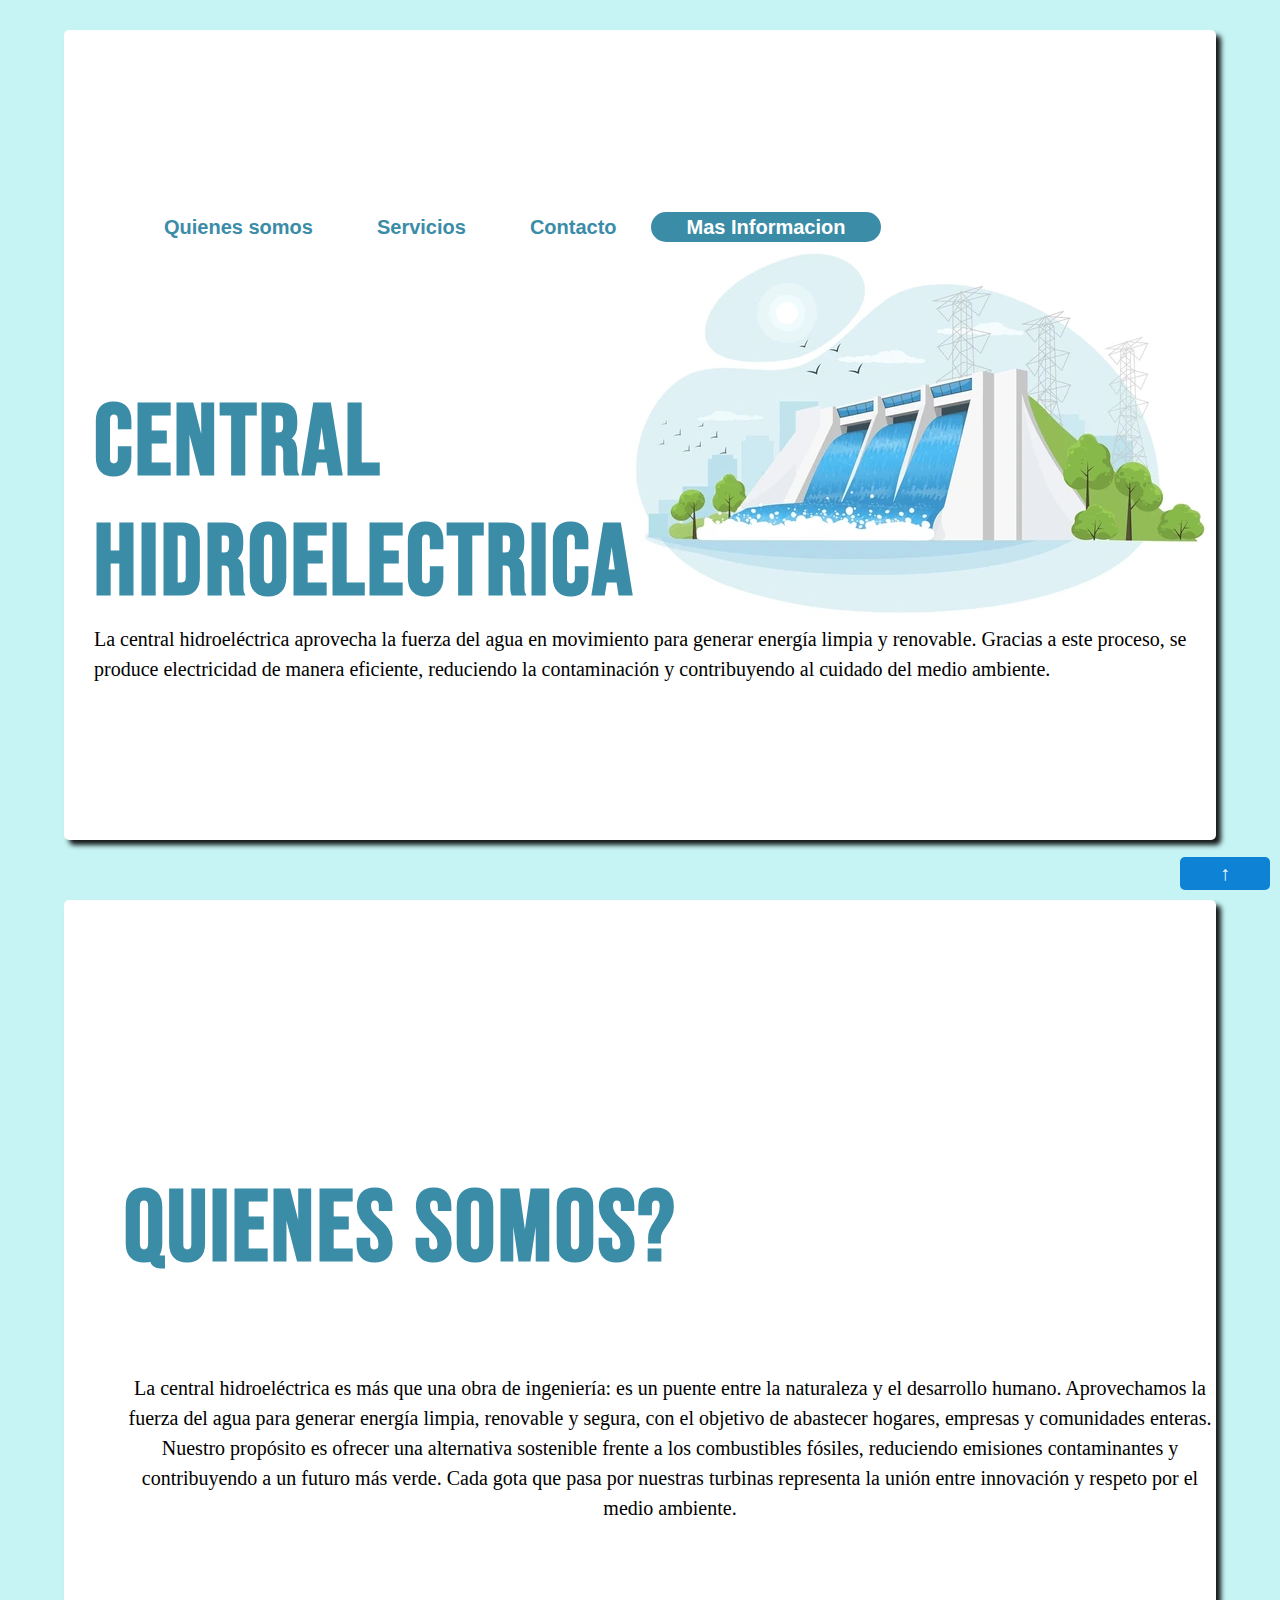
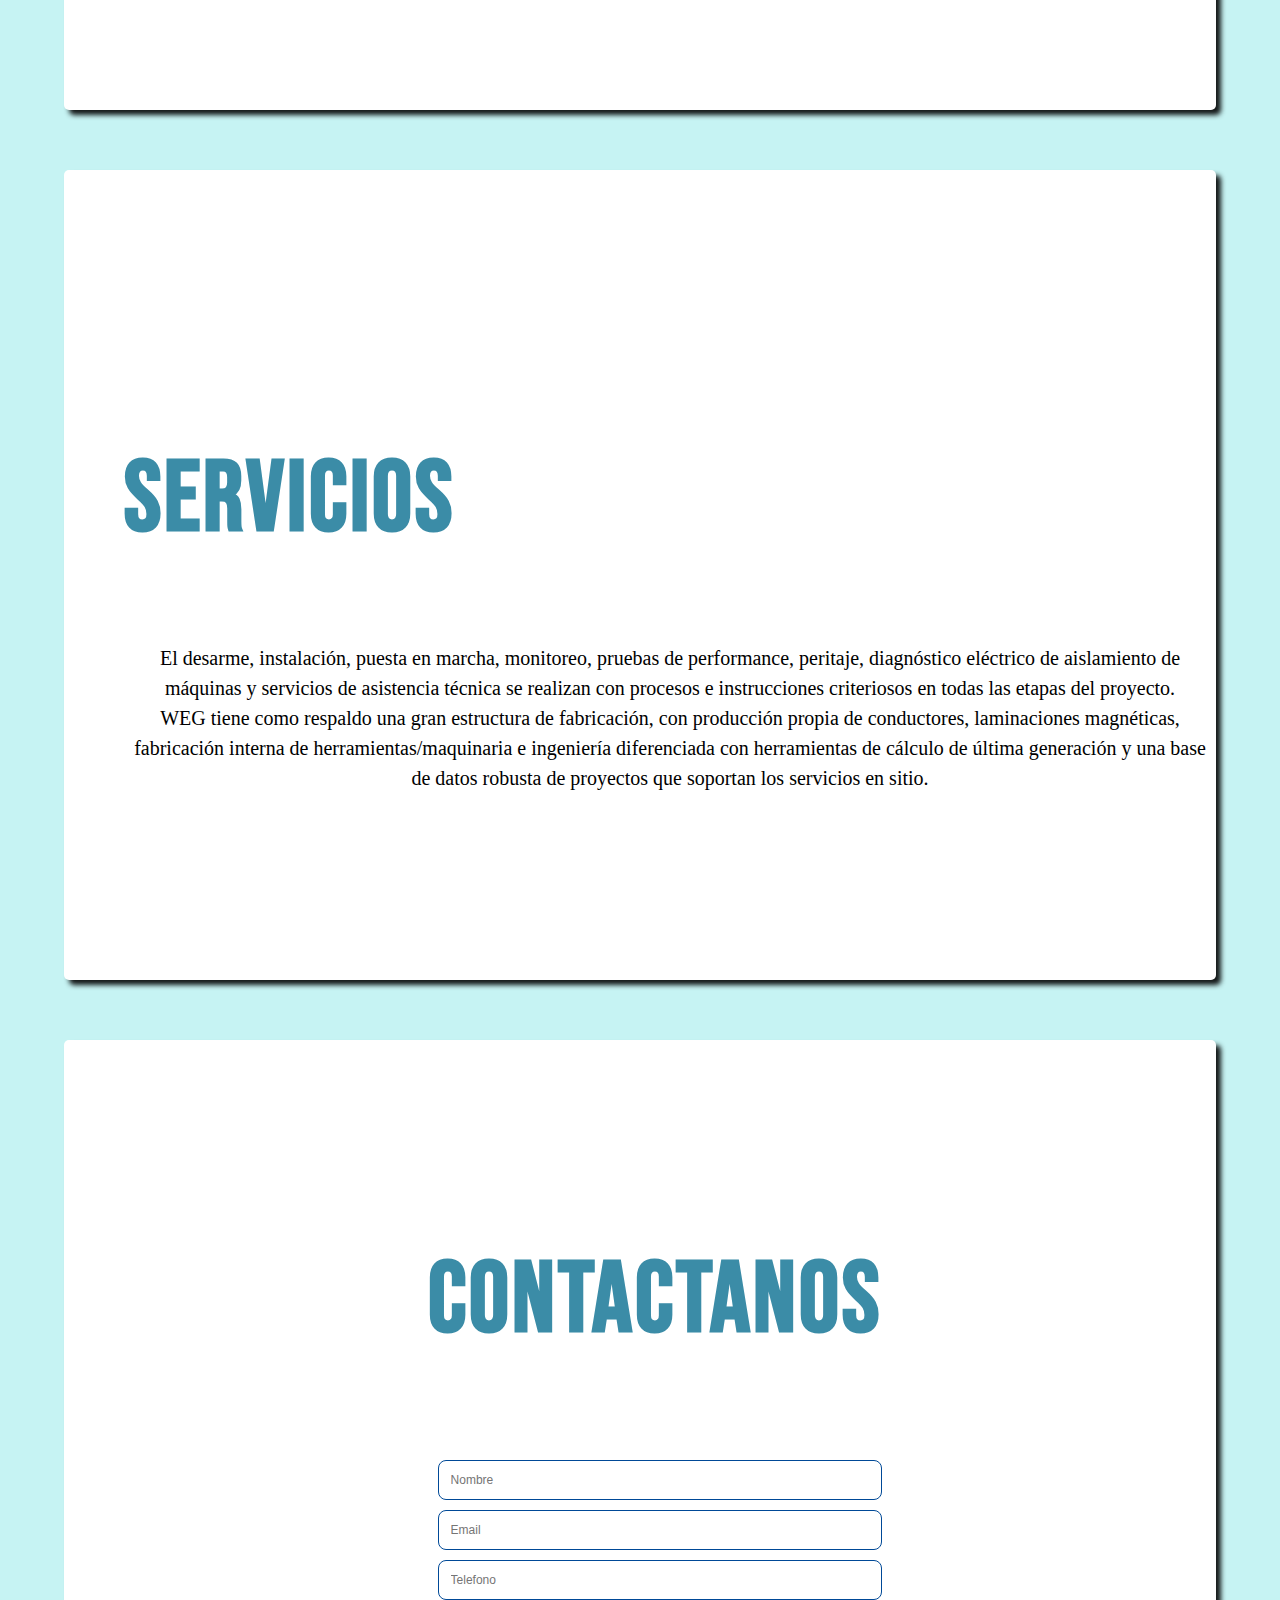
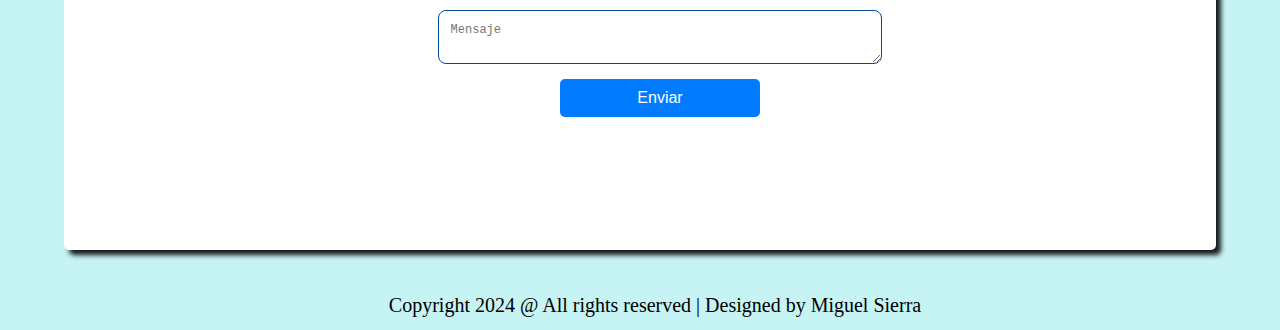
<file: index.html>
<!DOCTYPE html>

<html lang="en">
<head>
    <meta charset="UTF-8">
    <meta name="viewport" content="width=device-width, initial-scale=1.0">
    <title>Document</title>
    <link rel="stylesheet" href="Central.css">
</head>

<body>
    <header>
        <div class="container-Principal" id="home">
            <div class="central-Hidroelectrica">
                    <nav>
                        <ul>
                            <a class="navegation"  href="#about">Quienes somos</a>
                            <a class="navegation"  href="#services">Servicios</a>
                            <a class="navegation"  href="#contact">Contacto</a>
                            <button class="btton-saber-mas"><a href="https://es.wikipedia.org/wiki/Central_hidroeléctrica">Mas Informacion</a></button>
                        </ul>
                    </nav>
                    <div class="informacion-principal">
                        <H1>CENTRAL <br> HIDROELECTRICA</H1>
                        <p>La central hidroeléctrica aprovecha la fuerza del agua en movimiento para generar energía limpia y renovable. Gracias a este proceso, se produce electricidad de manera eficiente, reduciendo la contaminación y contribuyendo al cuidado del medio ambiente.</p>
                    </div>
                </div>
            </div>
        </div>
    </header>

    <section class="about" id="about">
        <div class="about-central">
            <nav>
            <h2>QUIENES SOMOS?</h2>
            <p>La central hidroeléctrica es más que una obra de ingeniería: es un puente entre la naturaleza y el desarrollo humano. Aprovechamos la fuerza del agua para generar energía limpia, renovable y segura, con el objetivo de abastecer hogares, empresas y comunidades enteras.</p>
            <p>Nuestro propósito es ofrecer una alternativa sostenible frente a los combustibles fósiles, reduciendo emisiones contaminantes y contribuyendo a un futuro más verde. Cada gota que pasa por nuestras turbinas representa la unión entre innovación y respeto por el medio ambiente.</p>
            
        </div>
    </section>

     <section class="services" id="services">
        <div class="about-central">
            <nav>
            <h2>SERVICIOS</h2>
            <p>El desarme, instalación, puesta en marcha, monitoreo, pruebas de performance, peritaje, diagnóstico eléctrico de aislamiento de máquinas y servicios de asistencia técnica se realizan con procesos e instrucciones criteriosos en todas las etapas del proyecto.</p>
            <p>WEG tiene como respaldo una gran estructura de fabricación, con producción propia de conductores, laminaciones magnéticas, fabricación interna de herramientas/maquinaria e ingeniería diferenciada con herramientas de cálculo de última generación y una base de datos robusta de proyectos que soportan los servicios en sitio. </p>
    </section>

    <section id="contact" class="contactanos">
        <h2>CONTACTANOS</h2>
        <form action="#">
            <ul>
                <li><input type="text" placeholder="Nombre" required></li>
                <li><input type="email" placeholder="Email" required></li>
                <li><input type="tel" placeholder="Telefono" required></li>
                <li><textarea name="mensaje" id="mensaje" cols="15" rows="0" placeholder="Mensaje"></textarea></li>
                <li><button type="submit">Enviar</button></li>
            </ul>
        </form>
    </section>

    <footer>
        <p> Copyright 2024 @ All rights reserved | Designed by Miguel Sierra</p>
    </footer>


    <div class="scroll">
        <button> <a href="#home">↑</a></button>
    </div>
</body>
</html>
</file>
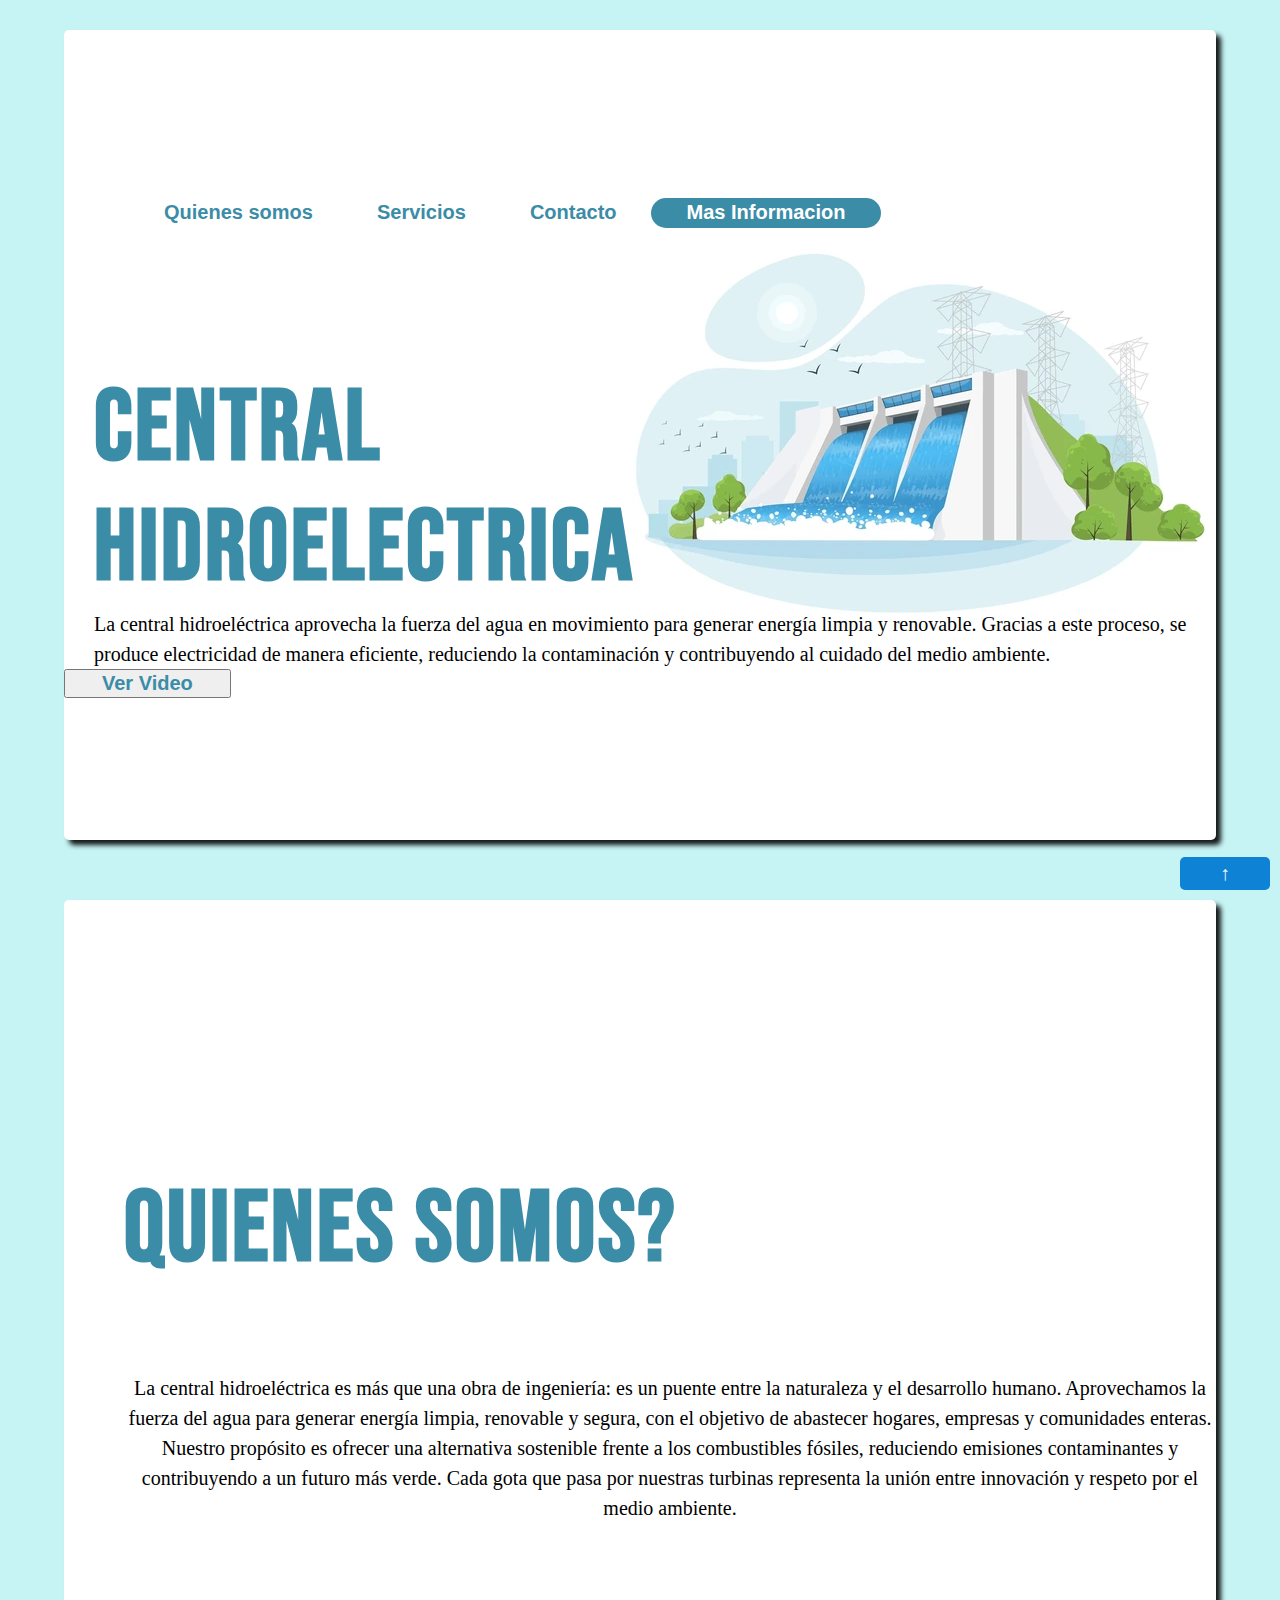
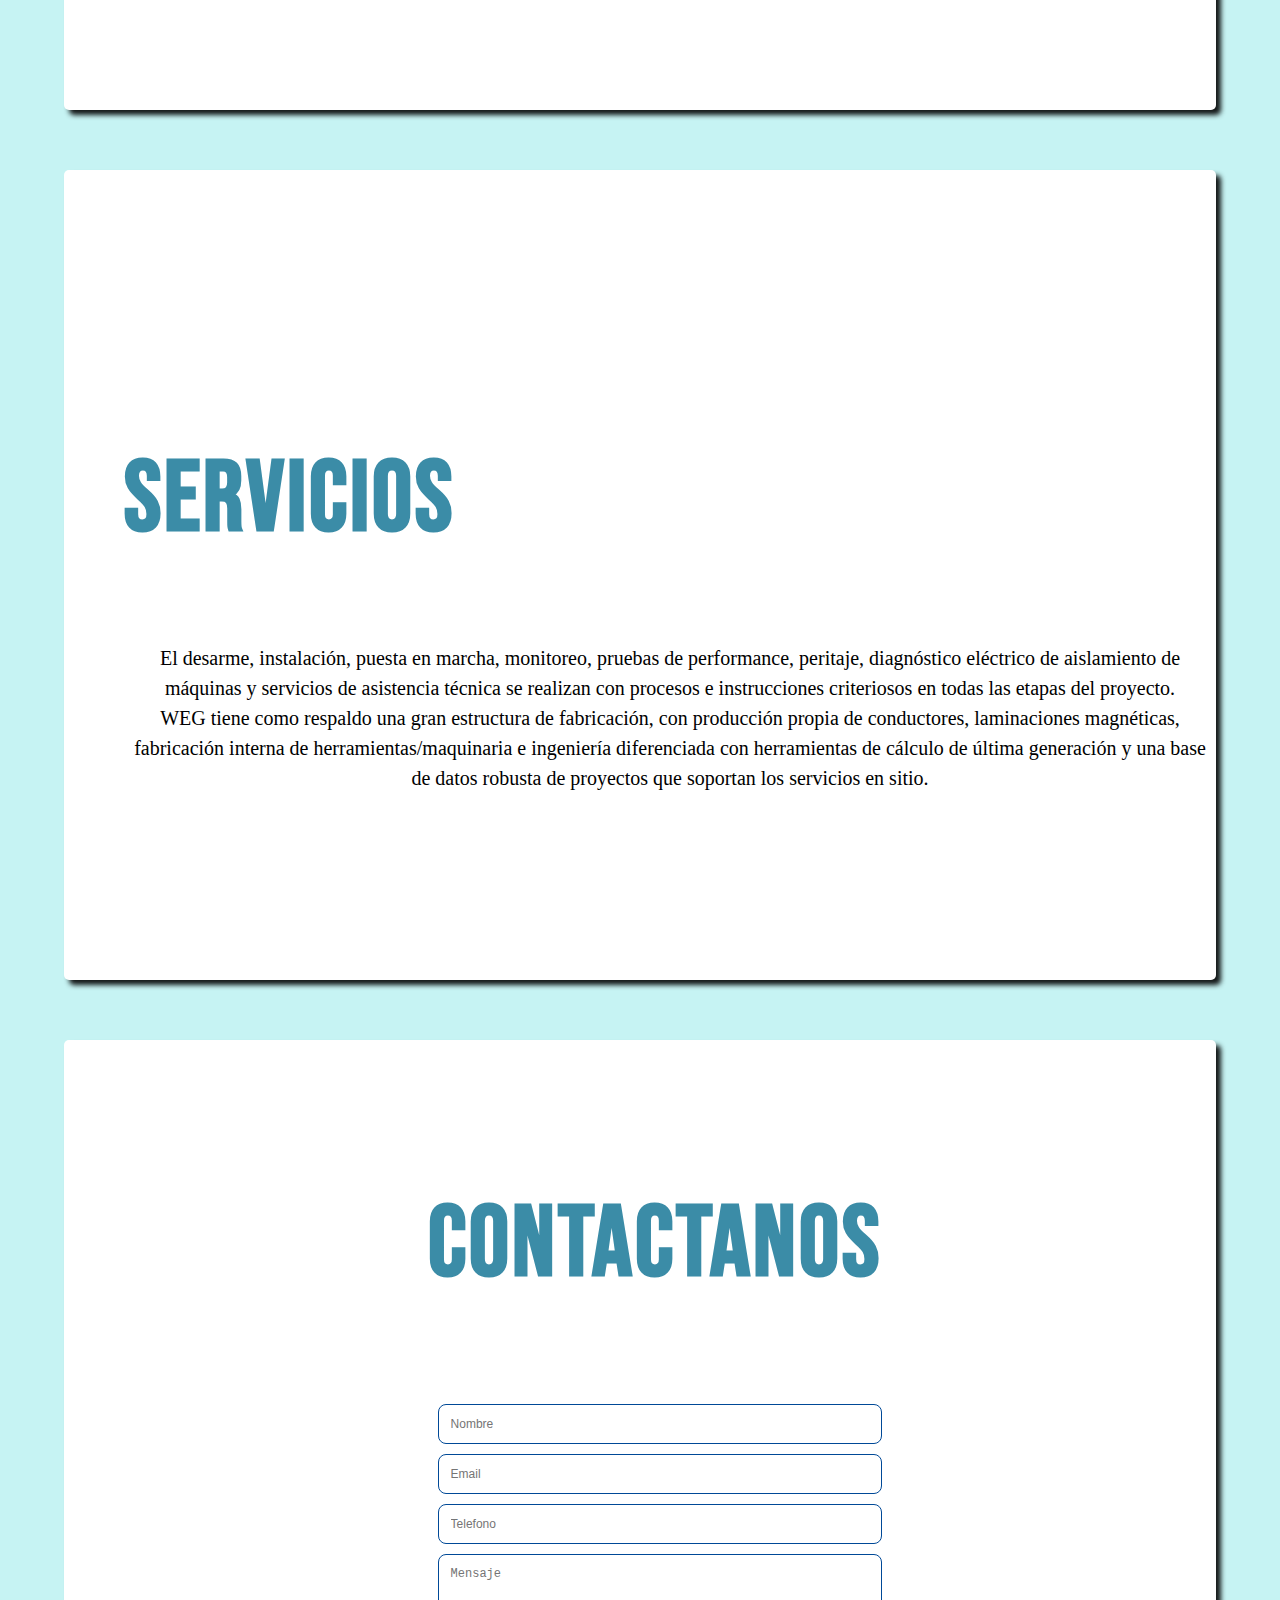
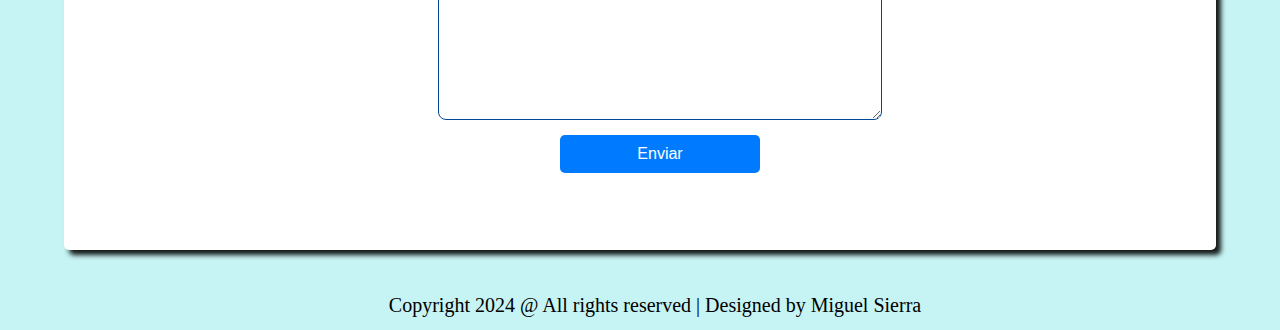
<file: Central.html>
<!DOCTYPE html>
<html lang="en">
<head>
    <meta charset="UTF-8">
    <meta name="viewport" content="width=device-width, initial-scale=1.0">
    <title>Document</title>
    <link rel="stylesheet" href="Central.css">
</head>
<body>
    <header>
        <div class="container-Principal" id="home">
            <div class="central-Hidroelectrica">
                    <nav>
                        <ul>
                            <a class="navegation"  href="#about">Quienes somos</a>
                            <a class="navegation"  href="#services">Servicios</a>
                            <a class="navegation"  href="#contact">Contacto</a>
                            <button class="btton-saber-mas"><a href="https://es.wikipedia.org/wiki/Central_hidroeléctrica">Mas Informacion</a></button>
                        </ul>
                    </nav>
                    <div class="informacion-principal">
                        <H1>CENTRAL <br> HIDROELECTRICA</H1>
                        <p>La central hidroeléctrica aprovecha la fuerza del agua en movimiento para generar energía limpia y renovable. Gracias a este proceso, se produce electricidad de manera eficiente, reduciendo la contaminación y contribuyendo al cuidado del medio ambiente.</p>
                    </div>
                    <div>
                        <button class="btton-video"><a href="https://www.youtube.com/watch?v=F_EgXQGZzqI">Ver Video</a></button>
                    </div>
                </div>
            </div>
        </div>
    </header>

    <section class="about" id="about">
        <div class="about-central">
            <nav>
            <h2>QUIENES SOMOS?</h2>
            <p>La central hidroeléctrica es más que una obra de ingeniería: es un puente entre la naturaleza y el desarrollo humano. Aprovechamos la fuerza del agua para generar energía limpia, renovable y segura, con el objetivo de abastecer hogares, empresas y comunidades enteras.</p>
            <p>Nuestro propósito es ofrecer una alternativa sostenible frente a los combustibles fósiles, reduciendo emisiones contaminantes y contribuyendo a un futuro más verde. Cada gota que pasa por nuestras turbinas representa la unión entre innovación y respeto por el medio ambiente.</p>
            
        </div>
    </section>

     <section class="services" id="services">
        <div class="about-central">
            <nav>
            <h2>SERVICIOS</h2>
            <p>El desarme, instalación, puesta en marcha, monitoreo, pruebas de performance, peritaje, diagnóstico eléctrico de aislamiento de máquinas y servicios de asistencia técnica se realizan con procesos e instrucciones criteriosos en todas las etapas del proyecto.</p>
            <p>WEG tiene como respaldo una gran estructura de fabricación, con producción propia de conductores, laminaciones magnéticas, fabricación interna de herramientas/maquinaria e ingeniería diferenciada con herramientas de cálculo de última generación y una base de datos robusta de proyectos que soportan los servicios en sitio. </p>
    </section>

    <section id="contact" class="contactanos">
        <h2>CONTACTANOS</h2>
        <form action="#">
            <ul>
                <li><input type="text" placeholder="Nombre" required></li>
                <li><input type="email" placeholder="Email" required></li>
                <li><input type="tel" placeholder="Telefono" required></li>
                <li><textarea name="mensaje" id="mensaje" cols="30" rows="10" placeholder="Mensaje"></textarea></li>
                <li><button type="submit">Enviar</button></li>
            </ul>
        </form>
    </section>

    <footer>
        <p> Copyright 2024 @ All rights reserved | Designed by Miguel Sierra</p>
    </footer>


    <div class="scroll">
        <button> <a href="#home">↑</a></button>
    </div>
</body>
</html>
</file>
<file: Central.css>
@import url("https://fonts.googleapis.com/css2?family=Bebas+Neue&family=Bree+Serif&family=Caprasimo&display=swap");

html {
    scroll-behavior: smooth;
}

p{
    margin: 0;
    padding-left: 30px;
    font-size: clamp(1rem, 10vw, 20px);
    line-height: 1.5;
}

body {
    padding: 0;
    margin: 0;
    background-color: rgb(198, 243, 243);
}


nav{
    display: flex;
    flex-direction: column;
    align-items: flex-start;
    padding: 10px 0;
    margin-left: 30px;
}


a {
    font-family: sans-serif;
    text-decoration: none;
    padding: 10px 30px;
    font-size: clamp(14px, 2vw, 20px);
    color: #3b8ca7;
    font-weight: 700;
    transition: color 0.3s;
}

.navegation:hover {
    background-color: rgb(227, 251, 251);
    border-radius: 30px;
    color: #004997;
}

h1 {
    margin: 10% 0 0 0;
    letter-spacing: 3px;
    font-family: "Bebas Neue", sans-serif;
    color: #3b8ca7;
    font-style: normal;
    font-size: clamp(2rem, 10vw, 100px);
    padding-left: 30px;
}

h2{
    letter-spacing: 3px;
    font-family: "Bebas Neue", sans-serif;
    color: #3b8ca7;
    font-style: normal;
    font-size: clamp(2rem, 10vw, 100px);
    padding-left: 30px;
}

.informacion-principal p {
    padding-left: 30px;
    font-size: clamp(1rem, 10vw, 20px);
    line-height: 1.5;
}

.mas-informacion {
    padding-left: 30px;
}

.btton-saber-mas{
    border-radius: 30px;
    background-color: #3b8ca7;
    cursor: pointer;
    transition: background-color 0.3s;
    border: none;
    height:30px;
}

.btton-saber-mas a{
    color:white;
}

.btton-saber-mas:hover {
    background-color: #004997;
}

.central-Hidroelectrica,
.about-central,
.contactanos {
    background-color: white;
    border-radius: 5px;
    box-shadow: 5px 5px 5px rgba(0, 0, 0, 0.9);
    width: min(90%);
    height: 90vh;
    transition: transform 0.3s ease-in-out;
    margin: 30px auto;
    display: flex;
    flex-direction: column;
    justify-content: center;
}



.about-central {
    padding: 0;
}

.about-central {
    text-align: center;
}



.central-Hidroelectrica {
    background-image: url(/image.png);
    background-position: center;
    background-repeat: no-repeat;
    box-sizing: border-box;
    background-position: right;
}

.central-Hidroelectrica:hover,
.about-central:hover,
.servicios:hover {
    transform: translateY(-10px);
}


.container-Principal,
.about,
.services {
    display: flex;
    justify-content: center;
    align-items: center;
    margin: 0;

}

.contactanos {
    text-align: center;
}

form input,
form textarea {
    display: block;
    margin:auto;
    width: 40%;
    padding: 12px;
    border-radius: 8px;
    border: 1px solid #ccc;
    font-size: 12px;
    box-sizing: border-box;
    border-color: #004997;
}

li {
    margin: 10px 0;
    padding: 0;
    list-style: none;
}

.contactanos button {
    display: block;
    width: 50%;
    max-width: 200px;
    margin: 15px auto;
    padding: 10px;
    font-size: clamp(10px, 2vw, 16px);
    border: none;
    border-radius: 5px;
    background-color: #007bff;
    color: white;
    cursor: pointer;
    transition: background-color 0.3s;
}

.contactanos button:hover {
    background-color: #aac0d7;
}

.scroll button{
    position: fixed; 
    bottom: 10px;     
    right: 10px;       
    padding: 05px 10px;
    background: #0e82d4;
    border: none;
    border-radius: 5px;
    cursor: pointer;
}

.scroll a{
    color: aliceblue;
    font-weight: 900;
}

footer {
    text-align: center;
    padding: 10px;
    color: black;
}
</file>
